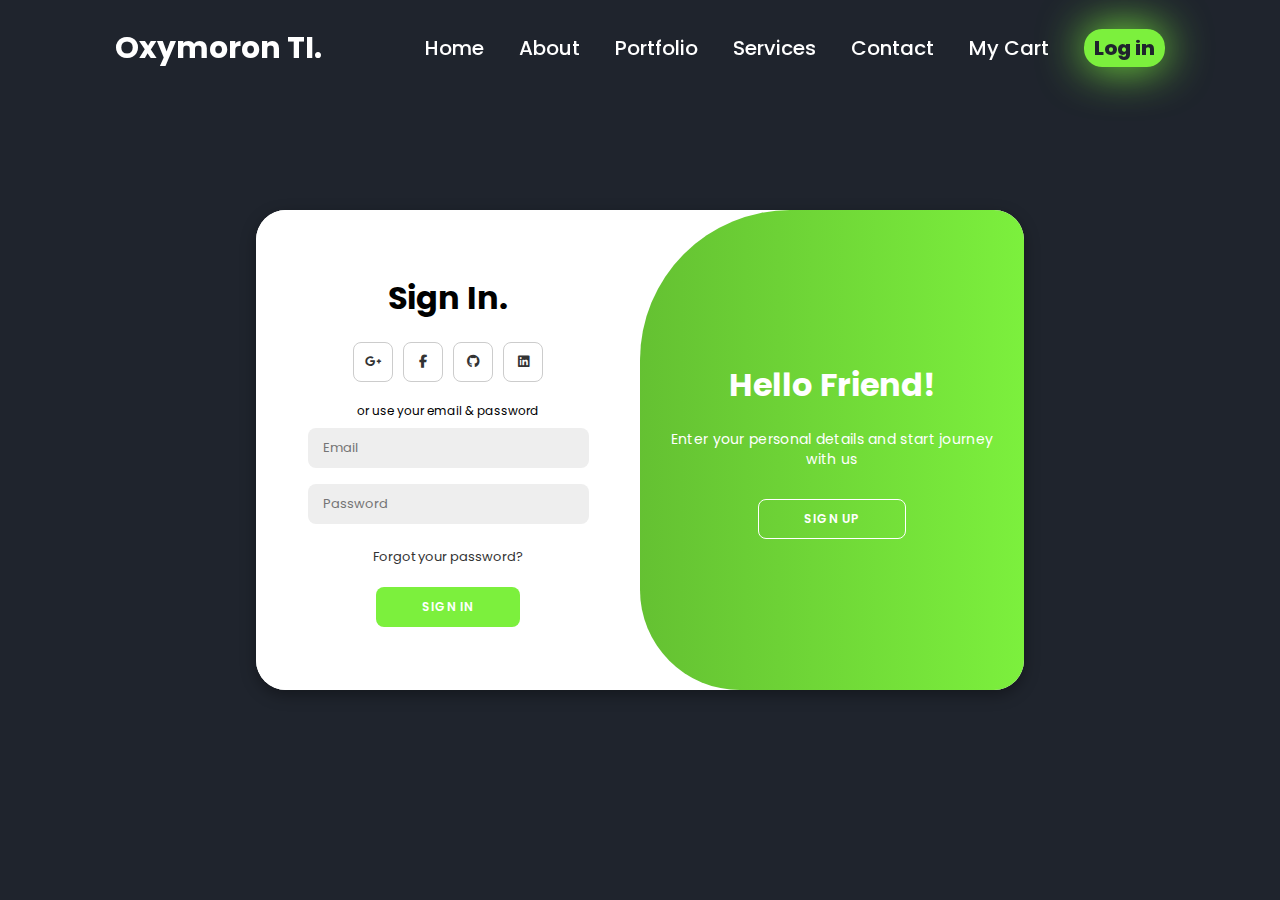
<file: login.html>
<!DOCTYPE html>
<html lang="en">
<head>
    <meta charset="UTF-8">
    <meta name="viewport" content="width=device-width, initial-scale=1.0">
    <link href="https://fonts.googleapis.com/css2?family=Itim&family=Poppins:ital,wght@0,100;0,200;0,300;0,400;0,500;0,600;0,700;0,800;0,900;1,100;1,200;1,300;1,400;1,500;1,600;1,700;1,800;1,900&family=Roboto:ital,wght@0,100..900;1,100..900&display=swap" rel="stylesheet">
    <title>Log In | Sign Up</title>
    <link rel="stylesheet" href="https://cdnjs.cloudflare.com/ajax/libs/font-awesome/6.4.2/css/all.min.css">
    <link rel="stylesheet" href="css/login.css">
    <link href='https://unpkg.com/boxicons@2.1.4/css/boxicons.min.css' rel='stylesheet'>
    <link rel="stylesheet" href="css/login.css">
</head>
<nav class="navbar">
    <a href="#" class="logo">Oxymoron TI.</a>
    <ul>
        <li><a href="index.html">Home</a></li>
        <li><a href="#">About</a></li>
        <li><a href="#">Portfolio</a></li>
        <li><a href="#">Services</a></li>
        <li><a href="#">Contact</a></li>
        <li><a href="#">My Cart</a></li>
        <li class="active"><a href="#" >Log in</a></li>
    </ul>
</nav>
<body>


<div class="container" id="container">
    <div class="form-container sign-up">
        <form>
            <h1>Create an Account.</h1>
            <div class="social-icons">
                <a href="#" class="icon"><i class="fa-brands fa-google-plus"></i></a>
                <a href="#" class="icon"><i class="fa-brands fa-facebook-f"></i></a>
                <a href="#" class="icon"><i class="fa-brands fa-github"></i></a>
                <a href="#" class="icon"><i class="fa-brands fa-linkedin"></i></a>
            </div>
            <span>or use your email</span>
            <label>
                <input type="text" placeholder="Name">
            </label>
            <label>
                <input type="email" placeholder="Email">
            </label>
            <label>
                <input type="password" placeholder="Password">
            </label>
            <button>Sign Up</button>
        </form>
    </div>
    <div class="form-container sign-in">
        <form>
            <h1>Sign In.</h1>
            <div class="social-icons">
                <a href="#" class="icon"><i class="fa-brands fa-google-plus-g"></i></a>
                <a href="#" class="icon"><i class="fa-brands fa-facebook-f"></i></a>
                <a href="#" class="icon"><i class="fa-brands fa-github"></i></a>
                <a href="#" class="icon"><i class="fa-brands fa-linkedin"></i></a>
            </div>
            <span>or use your email & password</span>
            <label>
                <input type="email" placeholder="Email">
            </label>
            <label>
                <input type="password" placeholder="Password">
            </label>
            <a href="#">Forgot your password?</a>
            <button>Sign In</button>
        </form>
    </div>
    <div class="toggle-container">
        <div class="toggle">
            <div class="toggle-panel toggle-left">
                <h1>Welcome Back!</h1>
                <p>To keep connected with us please log in with your personal info</p>
                <button class="hidden" id="login">Sign In</button>
            </div>
            <div class="toggle-panel toggle-right">
                <h1>Hello Friend!</h1>
                <p>Enter your personal details and start journey with us</p>
                <button class="hidden" id="register">Sign Up</button>
            </div>
        </div>
    </div>
</div>
<script src="scripts/login.js"></script>
</body>
</html>
</file>
<file: css/login.css>
@import url('https://fonts.googleapis.com/css2?family=Montserrat:wght@300;400;500;600;700&display=swap');

*{
    margin: 0;
    padding: 0;
    box-sizing: border-box;
    font-family: 'Poppins', sans-serif;
}

body{
    background-color: #1f242d;
    align-items: center;
    justify-content: center;
    display: flex;
    flex-direction: column;
    height: 100vh;
    
}
.navbar a {
text-decoration: none;
color: #fff;
}
.navbar {
position: fixed;
top: 0;
left: 0;
right: 0;
width: 100%;
padding: 25px 9%;
display: flex;
justify-content: space-between;
align-items: center;
z-index: 100;
}
.navbar .logo{
font-size: 30px;
font-weight: 700;
}
.navbar ul{
display: flex;
}

.navbar ul li{
list-style: none;
margin-left: 35px;
}
.navbar ul li a{
font-size: 20px;
font-weight: 500;
transition:  .5s; 
}
.navbar ul li:hover a,
.navbar ul li.active a{
color: #1f242d;
    font-weight: 800;
    box-shadow: 0 0 45px 1px #7cf03d;
    background: #7cf03d;
    padding: 5px 10px;
    border-radius: 18px;
}
.container{
    background-color: #ffffff;
    border-radius: 30px;
    box-shadow: 0 5px 15px rgba(0, 0, 0, 0.35);
    position: relative;
    overflow: hidden;
    width: 768px;
    max-width: 100%;
    min-height: 480px;
}

.container p{
    font-size: 14px;
    line-height: 20px;
    letter-spacing: 0.3px;
    margin: 20px 0;
}

.container span{
    font-size: 12px;
}

.container a{
    color: #333;
    font-size: 13px;
    text-decoration: none;
    margin: 15px 0 10px;
}

.container button{
    background-color: #7cf03d;
    color: #fff;
    font-size: 12px;
    padding: 10px 45px;
    border: 1px solid transparent;
    border-radius: 8px;
    font-weight: 600;
    letter-spacing: 0.5px;
    text-transform: uppercase;
    margin-top: 10px;
    cursor: pointer;
}

.container button.hidden{
    background-color: transparent;
    border-color: #fff;
}

.container form{
    background-color: #fff;
    display: flex;
    align-items: center;
    justify-content: center;
    flex-direction: column;
    padding: 0 40px;
    height: 100%;
}

.container input{
    background-color: #eee;
    border: none;
    margin: 8px 0;
    padding: 10px 15px;
    font-size: 13px;
    border-radius: 8px;
    width: 100%;
    outline: none;
}

.form-container{
    position: absolute;
    top: 0;
    height: 100%;
    transition: all 0.6s ease-in-out;
}

.sign-in{
    left: 0;
    width: 50%;
    z-index: 2;
}

.container.active .sign-in{
    transform: translateX(100%);
}

.sign-up{
    left: 0;
    width: 50%;
    opacity: 0;
    z-index: 1;
}

.container.active .sign-up{
    transform: translateX(100%);
    opacity: 1;
    z-index: 5;
    animation: move 0.6s;
}

@keyframes move{
    0%, 49.99%{
        opacity: 0;
        z-index: 1;
    }
    50%, 100%{
        opacity: 1;
        z-index: 5;
    }
}

.social-icons{
    margin: 20px 0;
}

.social-icons a{
    border: 1px solid #ccc;
    border-radius: 20%;
    display: inline-flex;
    justify-content: center;
    align-items: center;
    margin: 0 3px;
    width: 40px;
    height: 40px;
}

.toggle-container{
    position: absolute;
    top: 0;
    left: 50%;
    width: 50%;
    height: 100%;
    overflow: hidden;
    border-radius: 150px 0 0 100px;
    transition: all 0.6s ease-in-out;
    z-index: 1000;
}

.container.active .toggle-container{
    transform: translateX(-100%);
    border-radius: 0 150px 100px 0;
}

.toggle{
    background-color: #7cf03d;
    height: 100%;
    background: linear-gradient(to right, #4d9227, #7cf03d);
    color: #fff;
    position: relative;
    left: -100%;
    height: 100%;
    width: 200%;
    transform: translateX(0);
    transition: all 0.6s ease-in-out;
}

.container.active .toggle{
    transform: translateX(50%);
}

.toggle-panel{
    position: absolute;
    width: 50%;
    height: 100%;
    display: flex;
    align-items: center;
    justify-content: center;
    flex-direction: column;
    padding: 0 30px;
    text-align: center;
    top: 0;
    transform: translateX(0);
    transition: all 0.6s ease-in-out;
}

.toggle-left{
    transform: translateX(-200%);
}

.container.active .toggle-left{
    transform: translateX(0);
}

.toggle-right{
    right: 0;
    transform: translateX(0);
}

.container.active .toggle-right{
    transform: translateX(200%);
}
</file>
